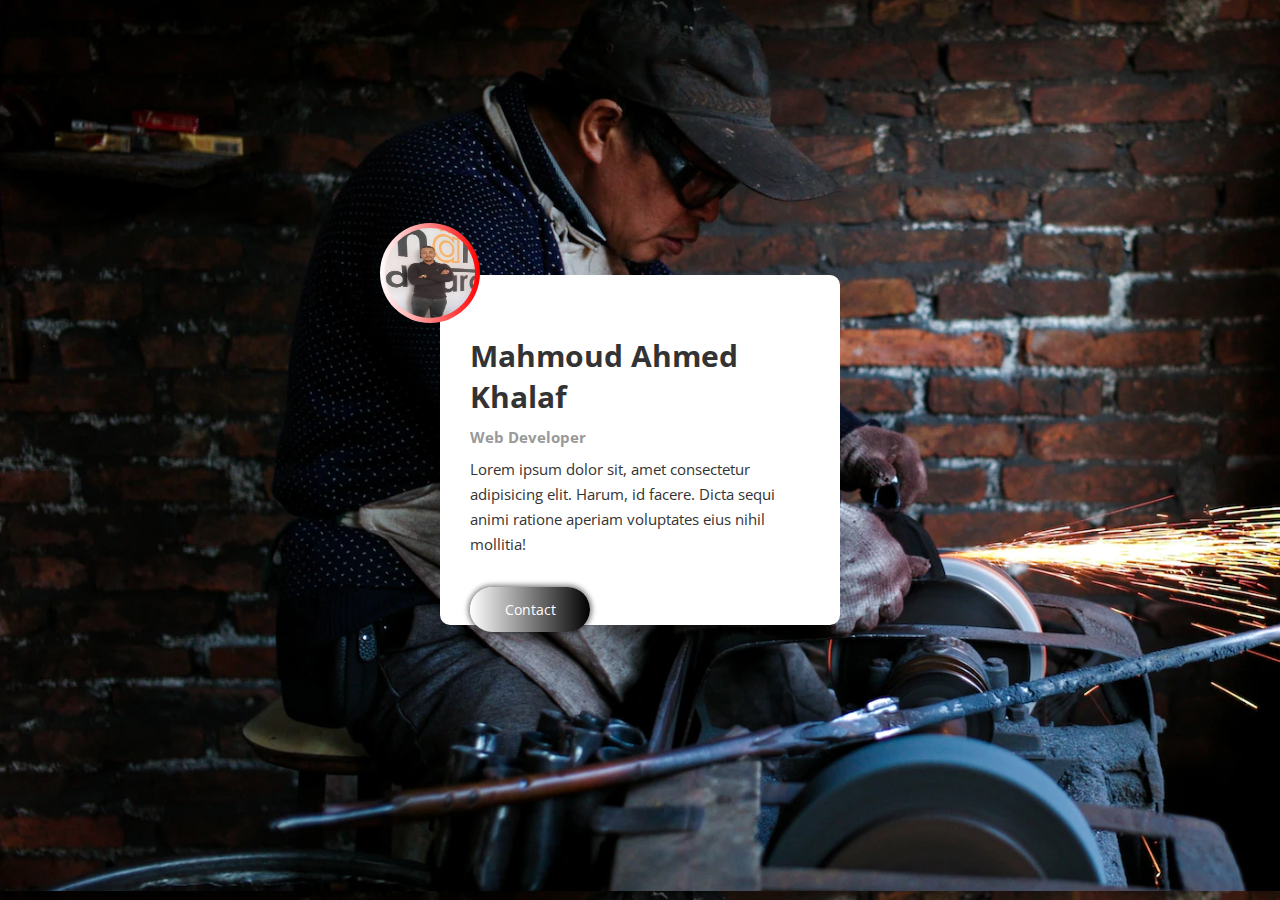
<file: card/5/index.html>
<!DOCTYPE html>
<html lang="en">
<head>
    <meta charset="UTF-8">
    <meta http-equiv="X-UA-Compatible" content="IE=edge">
    <meta name="viewport" content="width=device-width, initial-scale=1.0">
    <link rel="stylesheet" href="style.css">
    <title>Profile Card</title>
</head>
<body>
   <div class="container">
    <div class="card">
        <div class="image">
            <img src="1.jpeg" alt="image">
        </div>
        <div class="text">
            <h1>Mahmoud Ahmed Khalaf</h1>
            <h3>Web Developer</h3>
            <p>Lorem ipsum dolor sit, amet consectetur adipisicing elit. Harum, id facere. Dicta sequi animi ratione aperiam voluptates eius nihil mollitia!</p>
            <button>Contact</button>
        </div>
    </div>
   </div>
</body>
</html>
</file>
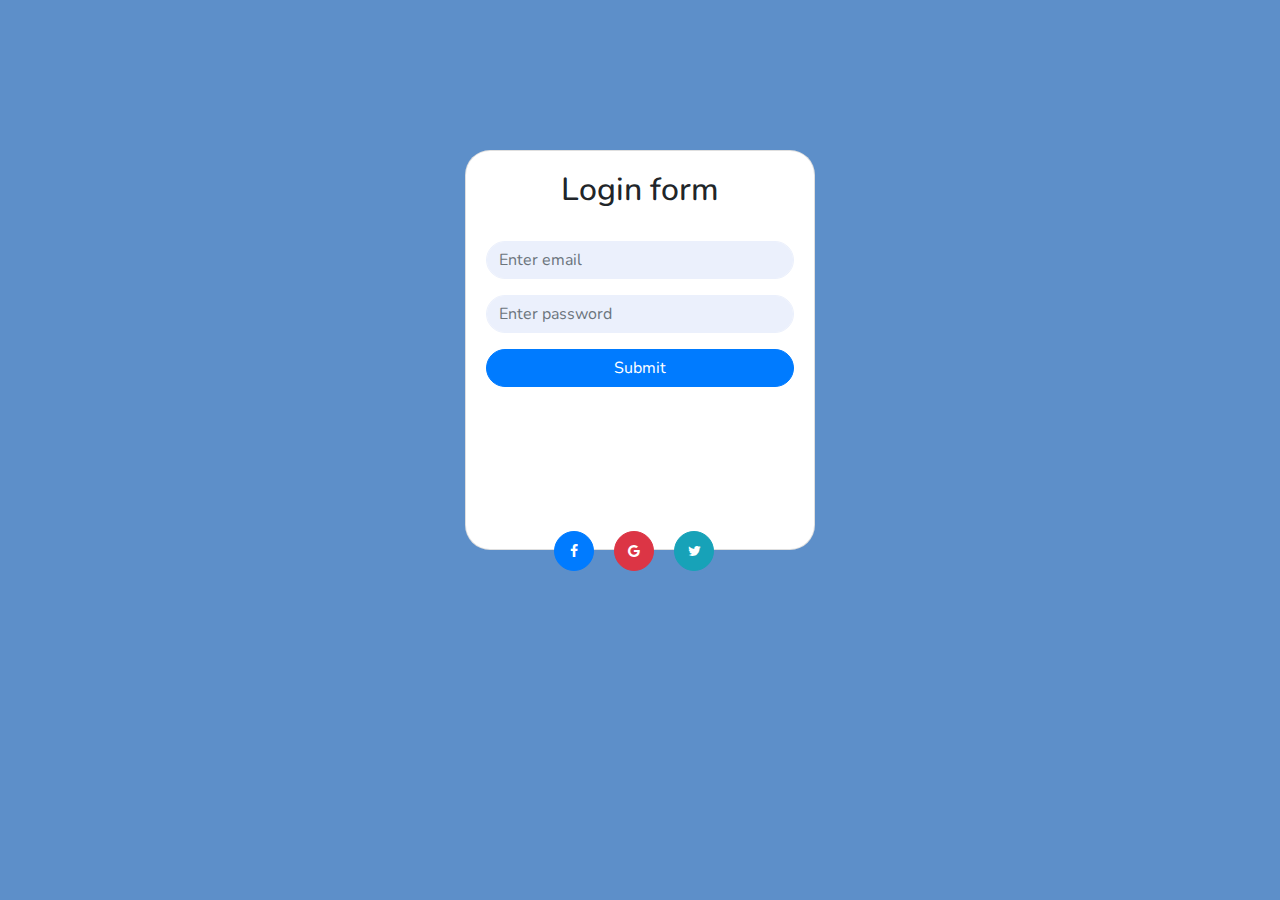
<file: Form/1/index.html>
<!DOCTYPE html>
<html lang="en">
<head>
  <title>Bootstrap Example</title>
  <link rel="stylesheet" href="style.css">
  <meta charset="utf-8">
  <meta name="viewport" content="width=device-width, initial-scale=1">
  <link rel="stylesheet" href="https://maxcdn.bootstrapcdn.com/bootstrap/4.5.2/css/bootstrap.min.css">
  <script src="https://ajax.googleapis.com/ajax/libs/jquery/3.5.1/jquery.min.js"></script>
  <script src="https://cdnjs.cloudflare.com/ajax/libs/popper.js/1.16.0/umd/popper.min.js"></script>
  <link rel="stylesheet" href="https://cdnjs.cloudflare.com/ajax/libs/font-awesome/4.7.0/css/font-awesome.min.css">
  <script src="https://maxcdn.bootstrapcdn.com/bootstrap/4.5.2/js/bootstrap.min.js"></script>
 <link href="https://fonts.googleapis.com/css?family=Nunito:600,700,900" rel="stylesheet">

</head>
<body id="body">

<div id="login-card" class="card">
<div class="card-body">
  <h2 class="text-center">Login form</h2>
  <br>
  <form action="/action_page.php">
    <div class="form-group">
      <input type="email" class="form-control" id="email" placeholder="Enter email" name="email">
    </div>
    <div class="form-group">
      <input type="password" class="form-control" id="email" placeholder="Enter password" name="pswd">
    </div>
    <button type="submit" id="button" class="btn btn-primary deep-purple btn-block ">Submit</button>
<br>
    <br>
   
    <div id="btn" class="text-center">
   <button type="button" class="btn btn-primary btn-circle btn-sm"><i class="fa fa-facebook"></i></button>
   <button type="button" class="btn btn-danger btn-circle btn-sm"><i class="fa fa-google"></i></button>
   <button type="button" class="btn btn-info btn-circle btn-sm"><i class="fa fa-twitter"></i></button>
   </div>

  </form>
</div>
<div>
</file>
<file: card/5/style.css>
@import url('https://fonts.googleapis.com/css2?family=Josefin+Sans&family=Open+Sans:wght@400;600&family=Poppins&family=Roboto:wght@500&display=swap');
*{
    padding: 0;
    margin: 0;
    box-sizing: border-box;
    font-family: 'Open Sans', sans-serif;
}
.container{
    width: 100%;
    height: 100vh;
    background-image: url(2.png);
    background-color:#8c7ae6 ;
    display: grid;
    place-items: center;
}
.card{
    width: 400px;
    height: 350px;
    background-color: white;
    border-radius: 10px;
    position: relative;
}
.image{
  position: absolute;
  top: -15%;
  left: -15%;
  background:linear-gradient(90deg,white, red );
  width: 100px;
  height: 100px;
  border-radius: 50%;
  cursor: pointer;
  display: grid;
  place-items: center;
}
.image img{
    width: 90px;
    height: 90px;
    border-radius: 50%;
}
.text{
    width: 100%;
    padding: 0px 30px;
    margin-top: 60px;
}
.text h1{
    font-size: 30px;
    color: #333;
    margin-bottom: 10px;
}
.text h3{
    font-size: 15px;
    color: #999;
    margin-bottom: 10px;
}
.text p{
    font-size: 15px;
    color: #333;
    line-height: 25px;
    margin-bottom: 30px;
}
.text button{
    width: 120px;
    height: 45px;
    background:linear-gradient(90deg,white, black ) ;
    border: none;
    border-radius: 25px;
    font-size: 14px;
    color: white;
    cursor: pointer;
    box-shadow: 0px 0px 5px 2px rgba(9, 9, 9, 0.5) ;
}
</file>
<file: Form/1/style.css>
#body {
    font-family: 'Nunito';
  background-color:  #5d8fc9;
  }
  #login-card{
      width:350px;
      height: 400px;
      border-radius: 25px;
      margin:150px auto;
    
  }
  
  #email{
      border-radius:30px;
      background-color: #ebf0fc;
      border-color: #ebf0fc;
      color: #9da3b0;
  }
  
  #button{
      border-radius:30px;
  
  }
  
  #btn{
     position: absolute; 
     bottom: -35px; 
     padding: 5px;
     margin: 0px 55px;
     align-items: center;
     border-radius: 8px"
  }
  #container{
      margin-top:20px;
  }
  
  .btn-circle.btn-sm {
           
              width: 40px; 
              height: 40px; 
              padding: 2px 0px; 
              border-radius: 25px; 
              font-size: 14px; 
              text-align: center;
              
              margin: 8px;
          }
</file>
